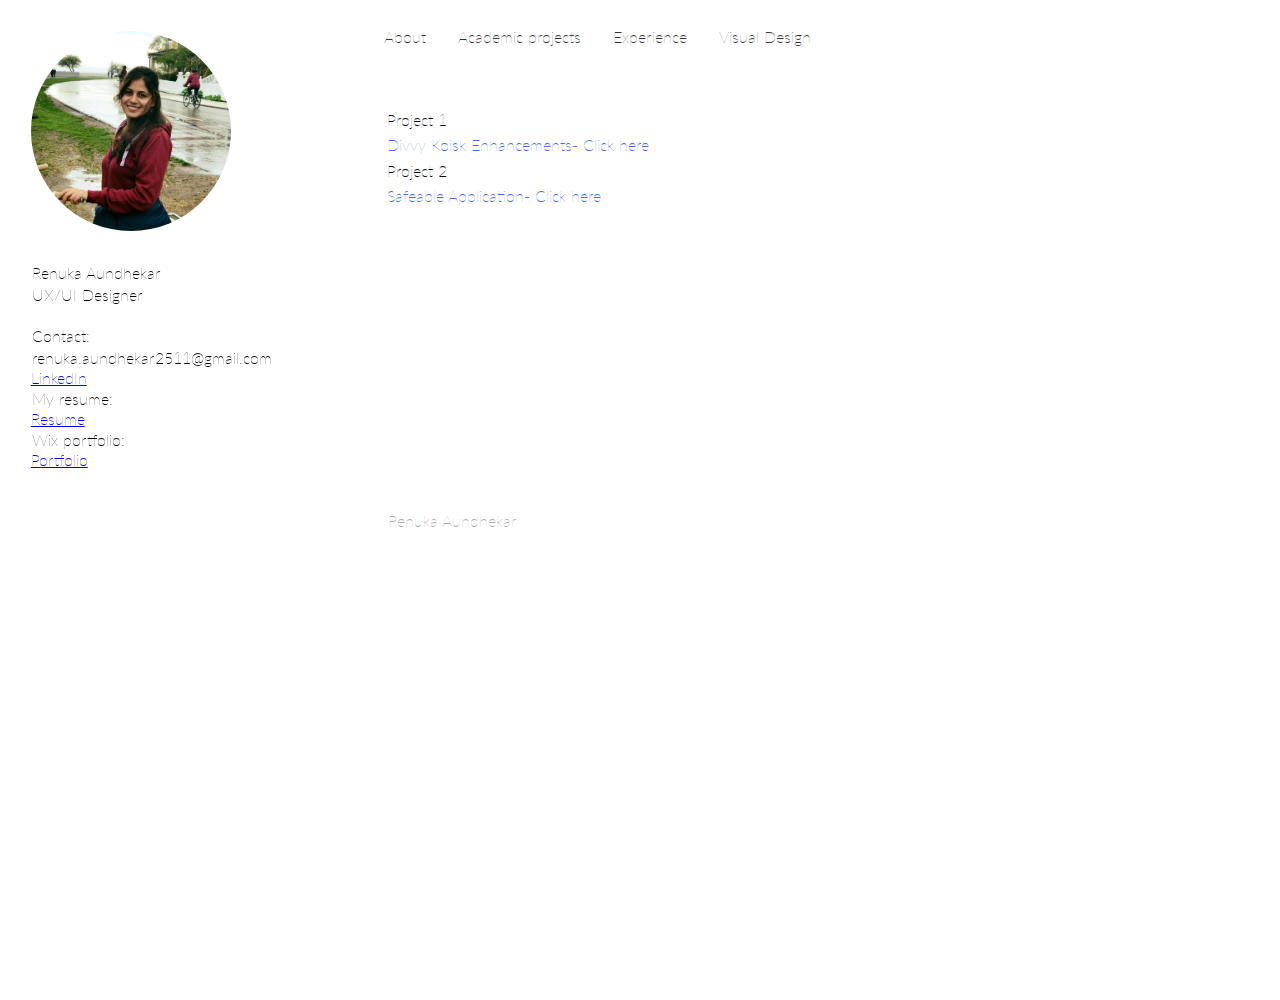
<file: HTML/academicprojects.html>
<!doctype html>
<html>
<head>
<meta charset="UTF-8">
<title>academicprojects</title>
<link href="../CSS/about.css" rel="stylesheet" type="text/css">
<link href="https://fonts.googleapis.com/css?family=Lato:400" rel="stylesheet">

<!--<link rel="stylesheet" href="https://maxcdn.bootstrapcdn.com/bootstrap/4.0.0/css/bootstrap.min.css" integrity="sha384-Gn5384xqQ1aoWXA+058RXPxPg6fy4IWvTNh0E263XmFcJlSAwiGgFAW/dAiS6JXm" crossorigin="anonymous">-->
</head>

<body>
	
	<div id="container">
	
	<!--LHS sidebar-->
	
	<aside>
		<div id="mypic">
			<a href="../index.html">
				<img src="../Images/renu.jpg" id="logo" width="200" height="200" alt="logo"/>
			</a>
		</div>
		
		<div id="info">
			<p>Renuka Aundhekar</p>
			<p>UX/UI Designer</p>
			<br/>
			<p>Contact:</p>
			<p>renuka.aundhekar2511@gmail.com</p>
			<a target="_blank" href="https://www.linkedin.com/in/renuka-aundhekar/">LinkedIn</a>
			
			<p>My resume:</p>
			<a href="../Images/Resume_RenukaAundhekar_v1.3.pdf" target="_blank">Resume</a>

			<p>Wix portfolio:</p>
			<a href="https://renukaaundhekar251.wixsite.com/portfolio" target="_blank">Portfolio</a>
		</div>
		
	</aside>

	
	<!--RHS about content-->
	
<div id="about">
	
	<header>
		
		<nav>
			<ul>
				<li><a href="../index.html">About</a></li>
				<li><a href="../HTML/academicprojects.html">Academic projects</a></li>
				<li><a href="../HTML/experience.html">Experience</a></li>
				<li><a href="../HTML/design.html">Visual Design</a></li>
				<!--<li><a href="HTML/handcrafts.html">Handcrafts</a></li>-->
			</ul>
		</nav>
		
	</header>
		
<!--Projects section-->
		
		
	<main>
		<p>Project 1</p>
		<p><a href="divvy.html">Divvy Koisk Enhancements- Click here</a></p>
		<p>Project 2</p>
		<p><a href="safeable.html">Safeable Application- Click here</a></p>
			
		
	</main>		
		
		
		
<!--Footer section - social links-->
	
	<!--<footer>
		
		<div id="bottom">
		
			<div id="social1">
				<ul>
					<li><a href="#">LinkedIn</a></li>
					<li><a href="#">Behance</a></li>
					<li><a href="#">Dribble</a></li>
					<li><a href="#">Coroflot</a></li>
				</ul>
			</div>

			<div id="social2">
				<ul>
					<li><a href="#">Github</a></li>
					<li><a href="#">Codepen</a></li>
					<li><a href="#">Pinterest</a></li>
					<li><a href="#">Blog</a></li>
				</ul>
			</div>

			<div id="social3">
				<ul>
					<li><a href="#">Facebook</a></li>
					<li><a href="#">Instagram</a></li>
					<li><a href="#">Twitter</a></li>
					<li><a href="#">Index</a></li>
				</ul>
			</div>

			<div style="clear:both;"></div>
			
		</div>-->
		
		<div id="rights">
			<p>Renuka Aundhekar</p>
		</div>
		
		
	</footer>
		
	</div>
	
	<div style="clear:both;"></div>
<!--end of about page-->	
</div>
	
</body>
</html>
</file>
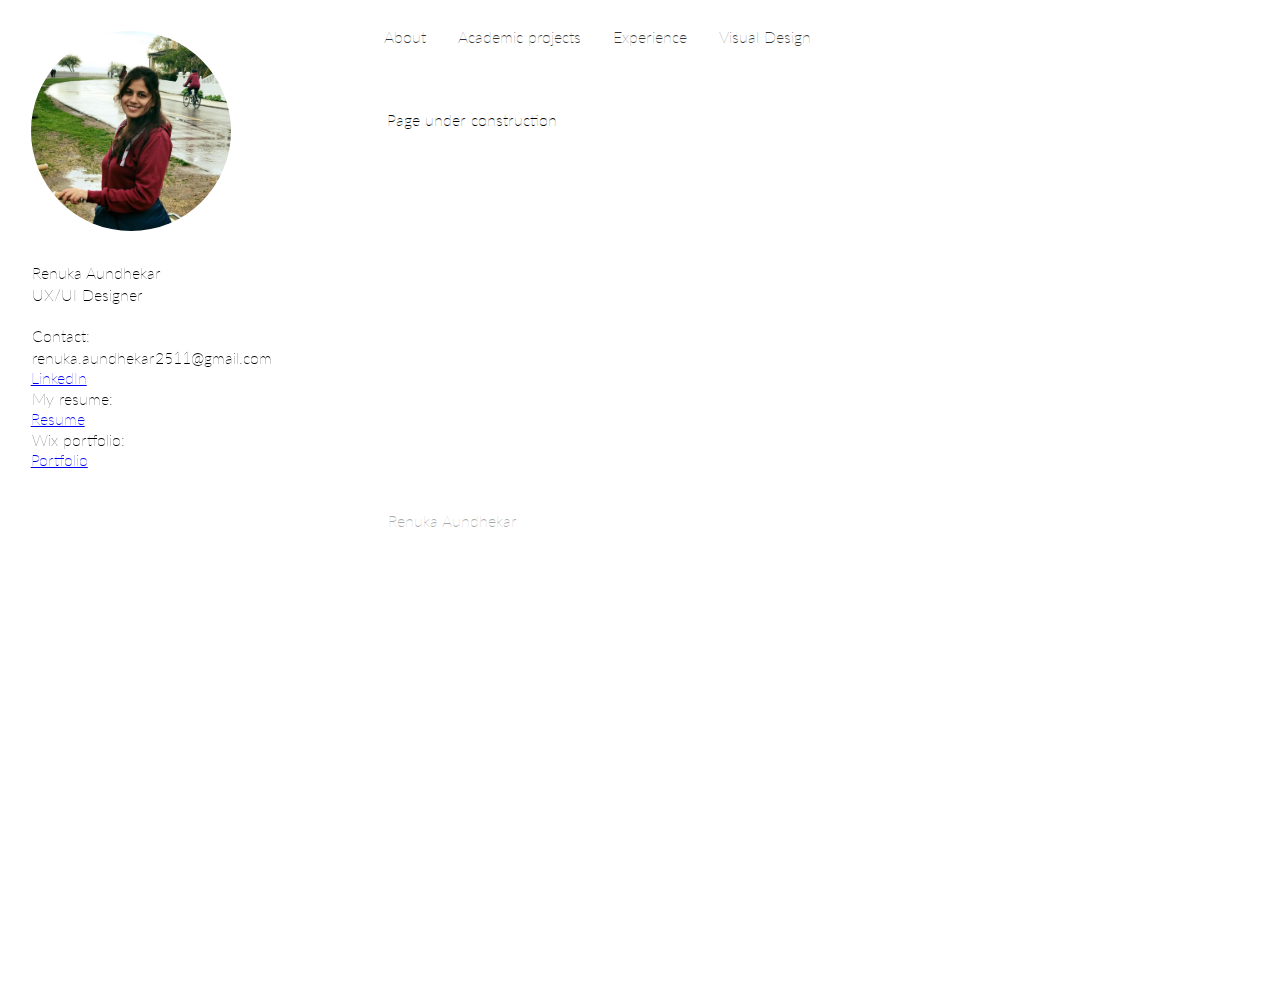
<file: HTML/design.html>
<!doctype html>
<html>
<head>
<meta charset="UTF-8">
<title>Visual Design</title>

<link href="../CSS/about.css" rel="stylesheet" type="text/css">
<link href="https://fonts.googleapis.com/css?family=Lato:400" rel="stylesheet">

</head>

<body>
	
	<div id="container">
	
	<!--LHS sidebar-->
	
	<aside>
		<div id="mypic">
			<a href="../index.html">
				<img src="../Images/renu.jpg" id="logo" width="200" height="200" alt="logo"/>
			</a>
		</div>
		
		<div id="info">
			<p>Renuka Aundhekar</p>
			<p>UX/UI Designer</p>
			<br/>
			<p>Contact:</p>
			<p>renuka.aundhekar2511@gmail.com</p>
			<a target="_blank" href="https://www.linkedin.com/in/renuka-aundhekar/">LinkedIn</a>
			
			<p>My resume:</p>
			<a href="../Images/Resume_RenukaAundhekar_v1.3.pdf" target="_blank">Resume</a>

			<p>Wix portfolio:</p>
			<a href="https://renukaaundhekar251.wixsite.com/portfolio" target="_blank">Portfolio</a>
		</div>
		
	</aside>
	
	<!--RHS about content-->
	
	<div id="about">
	
	<header>
		
		<nav>
			<ul>
				<li><a href="../index.html">About</a></li>
				<li><a href="../HTML/academicprojects.html">Academic projects</a></li>
				<li><a href="../HTML/experience.html">Experience</a></li>
				<li><a href="../HTML/design.html">Visual Design</a></li>
				<!--<li><a href="HTML/handcrafts.html">Handcrafts</a></li>-->
			</ul>
		</nav>
		
	</header>
		
<!--Projects section-->
		
		
	<main>
		
		<p>Page under construction</p>
		
	</main>		
		
		
		
<!--Footer section - social links-->
	<footer>
		
		<!--<!--<div id="bottom">
		
			<div id="social1">
				<ul>
					<li><a href="#">LinkedIn</a></li>
					<li><a href="#">Behance</a></li>
					<li><a href="#">Dribble</a></li>
					<li><a href="#">Coroflot</a></li>
				</ul>
			</div>

			<div id="social2">
				<ul>
					<li><a href="#">Github</a></li>
					<li><a href="#">Codepen</a></li>
					<li><a href="#">Pinterest</a></li>
					<li><a href="#">Blog</a></li>
				</ul>
			</div>

			<div id="social3">
				<ul>
					<li><a href="#">Facebook</a></li>
					<li><a href="#">Instagram</a></li>
					<li><a href="#">Twitter</a></li>
					<li><a href="#">Index</a></li>
				</ul>
			</div>

			<div style="clear:both;"></div>
			
		</div>
		-->
		<div id="rights">
			<p>Renuka Aundhekar</p>
		</div>
		
		
	</footer>
		
	</div>
	
	<div style="clear:both;"></div>
<!--end of about page-->	
</div>
	
	
</body>
</html>
</file>
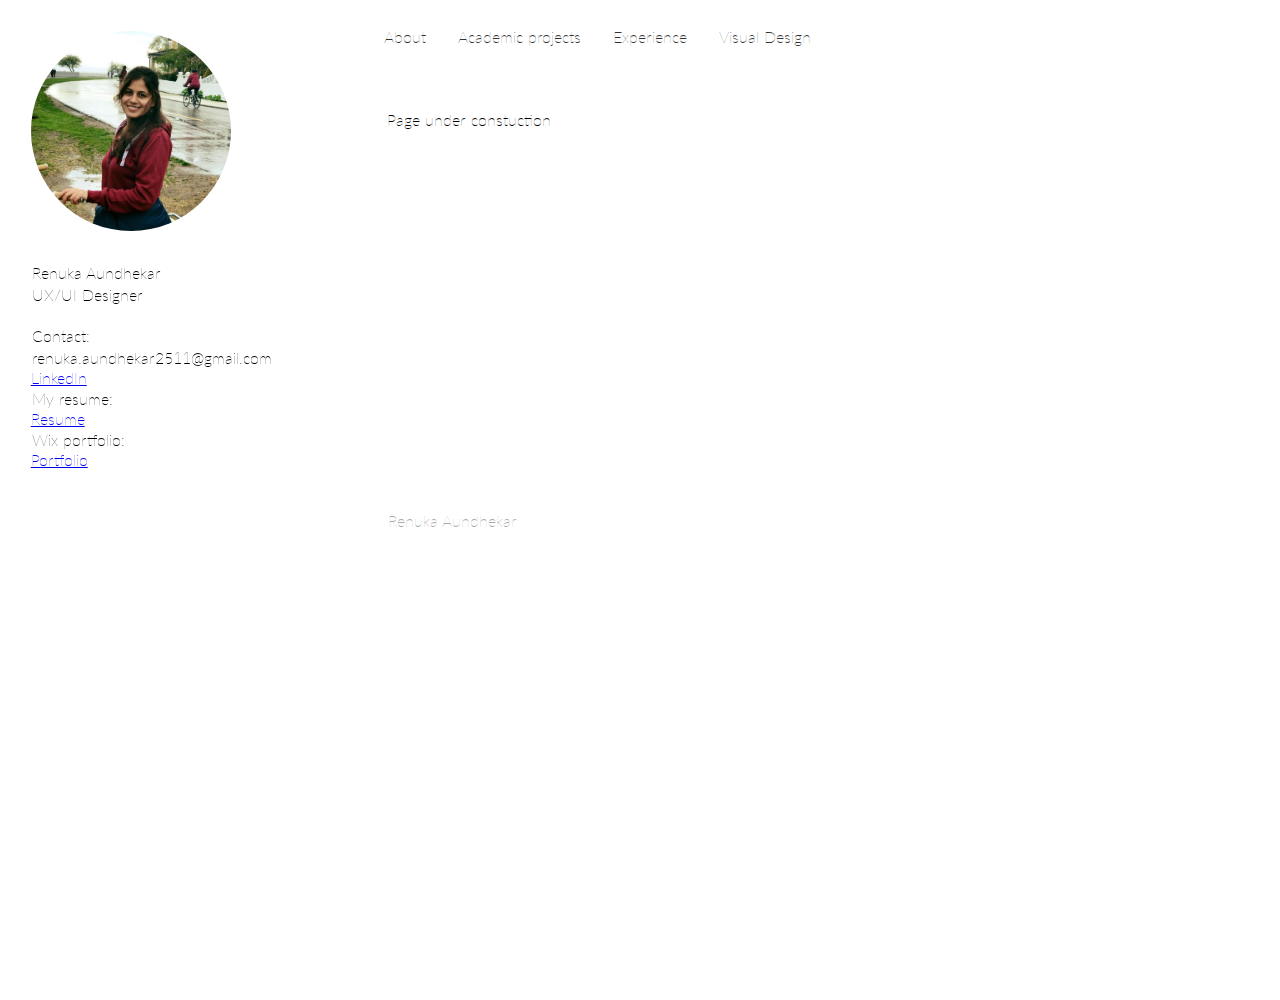
<file: HTML/experience.html>
<!doctype html>
<html>
<head>
<meta charset="UTF-8">
<title>experience</title>
<link href="../CSS/about.css" rel="stylesheet" type="text/css">
<link href="https://fonts.googleapis.com/css?family=Lato:400" rel="stylesheet">
</head>

<body>
	
	<div id="container">
	
	<!--LHS sidebar-->
	
	<aside>
		<div id="mypic">
			<a href="../index.html">
				<img src="../Images/renu.jpg" id="logo" width="200" height="200" alt="logo"/>
			</a>
		</div>
		
		<div id="info">
			<p>Renuka Aundhekar</p>
			<p>UX/UI Designer</p>
			<br/>
			<p>Contact:</p>
			<p>renuka.aundhekar2511@gmail.com</p>
			<a target="_blank" href="https://www.linkedin.com/in/renuka-aundhekar/">LinkedIn</a>
			
			<p>My resume:</p>
			<a href="../Images/Resume_RenukaAundhekar_v1.3.pdf" target="_blank">Resume</a>

			<p>Wix portfolio:</p>
			<a href="https://renukaaundhekar251.wixsite.com/portfolio" target="_blank">Portfolio</a>
		</div>
		
	</aside>
	
	<!--RHS about content-->
	
	<div id="about">
	
	<header>
		
		<nav>
			<ul>
				<li><a href="../index.html">About</a>
				<li><a href="../HTML/academicprojects.html">Academic projects</a></li>
				<li><a href="../HTML/experience.html">Experience</a></li>
				<li><a href="../HTML/design.html">Visual Design</a></li>
				<!--<li><a href="HTML/handcrafts.html">Handcrafts</a></li>-->
			</ul>
		</nav>
		
	</header>
		
<!--Projects section-->
		
		
	<main>
		
		
		<p>Page under constuction</p>
		
	</main>		
		
		
		
<!--Footer section - social links-->
	<footer>
		
		<!--<div id="bottom">
		
			<div id="social1">
				<ul>
					<li><a href="#">LinkedIn</a></li>
					<li><a href="#">Behance</a></li>
					<li><a href="#">Dribble</a></li>
					<li><a href="#">Coroflot</a></li>
				</ul>
			</div>

			<div id="social2">
				<ul>
					<li><a href="#">Github</a></li>
					<li><a href="#">Codepen</a></li>
					<li><a href="#">Pinterest</a></li>
					<li><a href="#">Blog</a></li>
				</ul>
			</div>

			<div id="social3">
				<ul>
					<li><a href="#">Facebook</a></li>
					<li><a href="#">Instagram</a></li>
					<li><a href="#">Twitter</a></li>
					<li><a href="#">Index</a></li>
				</ul>
			</div>

			<div style="clear:both;"></div>
			
		</div>-->
		
		<div id="rights">
			<p>Renuka Aundhekar</p>
		</div>
		
		
	</footer>
		
	</div>
	
	<div style="clear:both;"></div>
<!--end of about page-->	
</div>
	
	
</body>
</html>
</file>
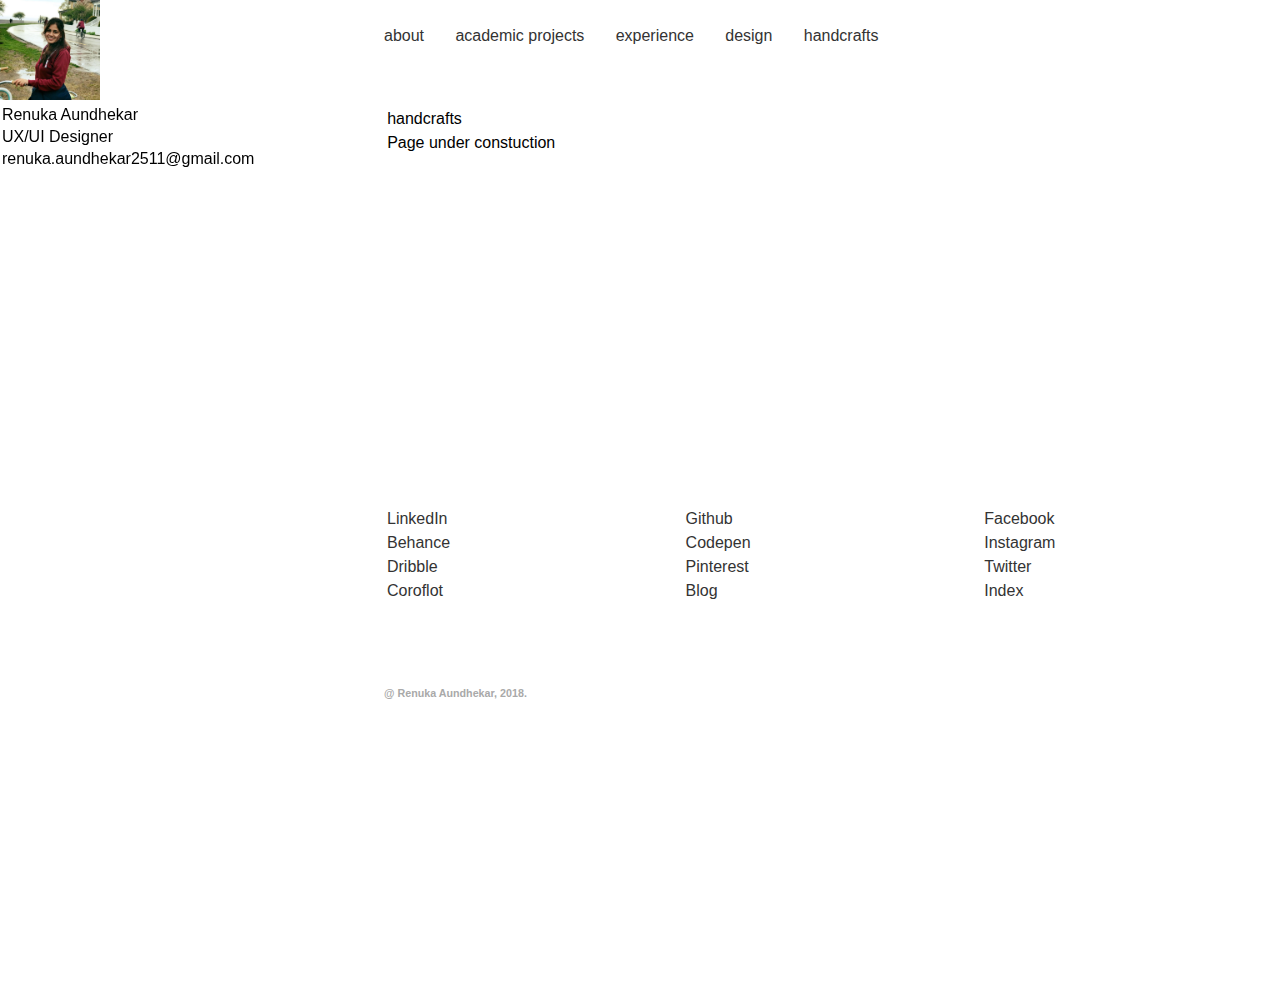
<file: HTML/handcrafts.html>
<!doctype html>
<html>
<head>
<meta charset="UTF-8">
<title>handcrafts</title>
<link href="../CSS/about.css" rel="stylesheet" type="text/css">
</head>

<body>
	
	<div id="container">
	
	<!--LHS sidebar-->
	
	<aside>
		
		<img src="../Images/renu.jpg" width="100" height="100" alt=""/> 
		<p>Renuka Aundhekar</p>
		<p>UX/UI Designer</p>
		<p>renuka.aundhekar2511@gmail.com</p>
		
	</aside>
	
	<!--RHS about content-->
	
	<div id="about">
	
	<header>
		
		<nav>
			<ul>
				<li><a href="../index.html">about</a></li>
				<li><a href="../HTML/academicprojects.html">academic projects</a></li>
				<li><a href="../HTML/experience.html">experience</a></li>
				<li><a href="../HTML/design.html">design</a></li>
				<li><a href="../HTML/handcrafts.html">handcrafts</a></li>
			</ul>
		</nav>
		
	</header>
		
<!--Projects section-->
		
		
<main>
		
		<p>handcrafts</p>
		<p>Page under constuction</p>
		
	</main>				
		
		
		
<!--Footer section - social links-->
	<footer>
		
		<div id="bottom">
		
			<div id="social1">
				<ul>
					<li><a href="#">LinkedIn</a></li>
					<li><a href="#">Behance</a></li>
					<li><a href="#">Dribble</a></li>
					<li><a href="#">Coroflot</a></li>
				</ul>
			</div>

			<div id="social2">
				<ul>
					<li><a href="#">Github</a></li>
					<li><a href="#">Codepen</a></li>
					<li><a href="#">Pinterest</a></li>
					<li><a href="#">Blog</a></li>
				</ul>
			</div>

			<div id="social3">
				<ul>
					<li><a href="#">Facebook</a></li>
					<li><a href="#">Instagram</a></li>
					<li><a href="#">Twitter</a></li>
					<li><a href="#">Index</a></li>
				</ul>
			</div>

			<div style="clear:both;"></div>
			
		</div>
		
		<div id="rights">
			<h6>@ Renuka Aundhekar, 2018.</h6>
		</div>
		
		
	</footer>
		
	</div>
	
	<div style="clear:both;"></div>
<!--end of about page-->	
</div>
	
	
</body>
</html>
</file>
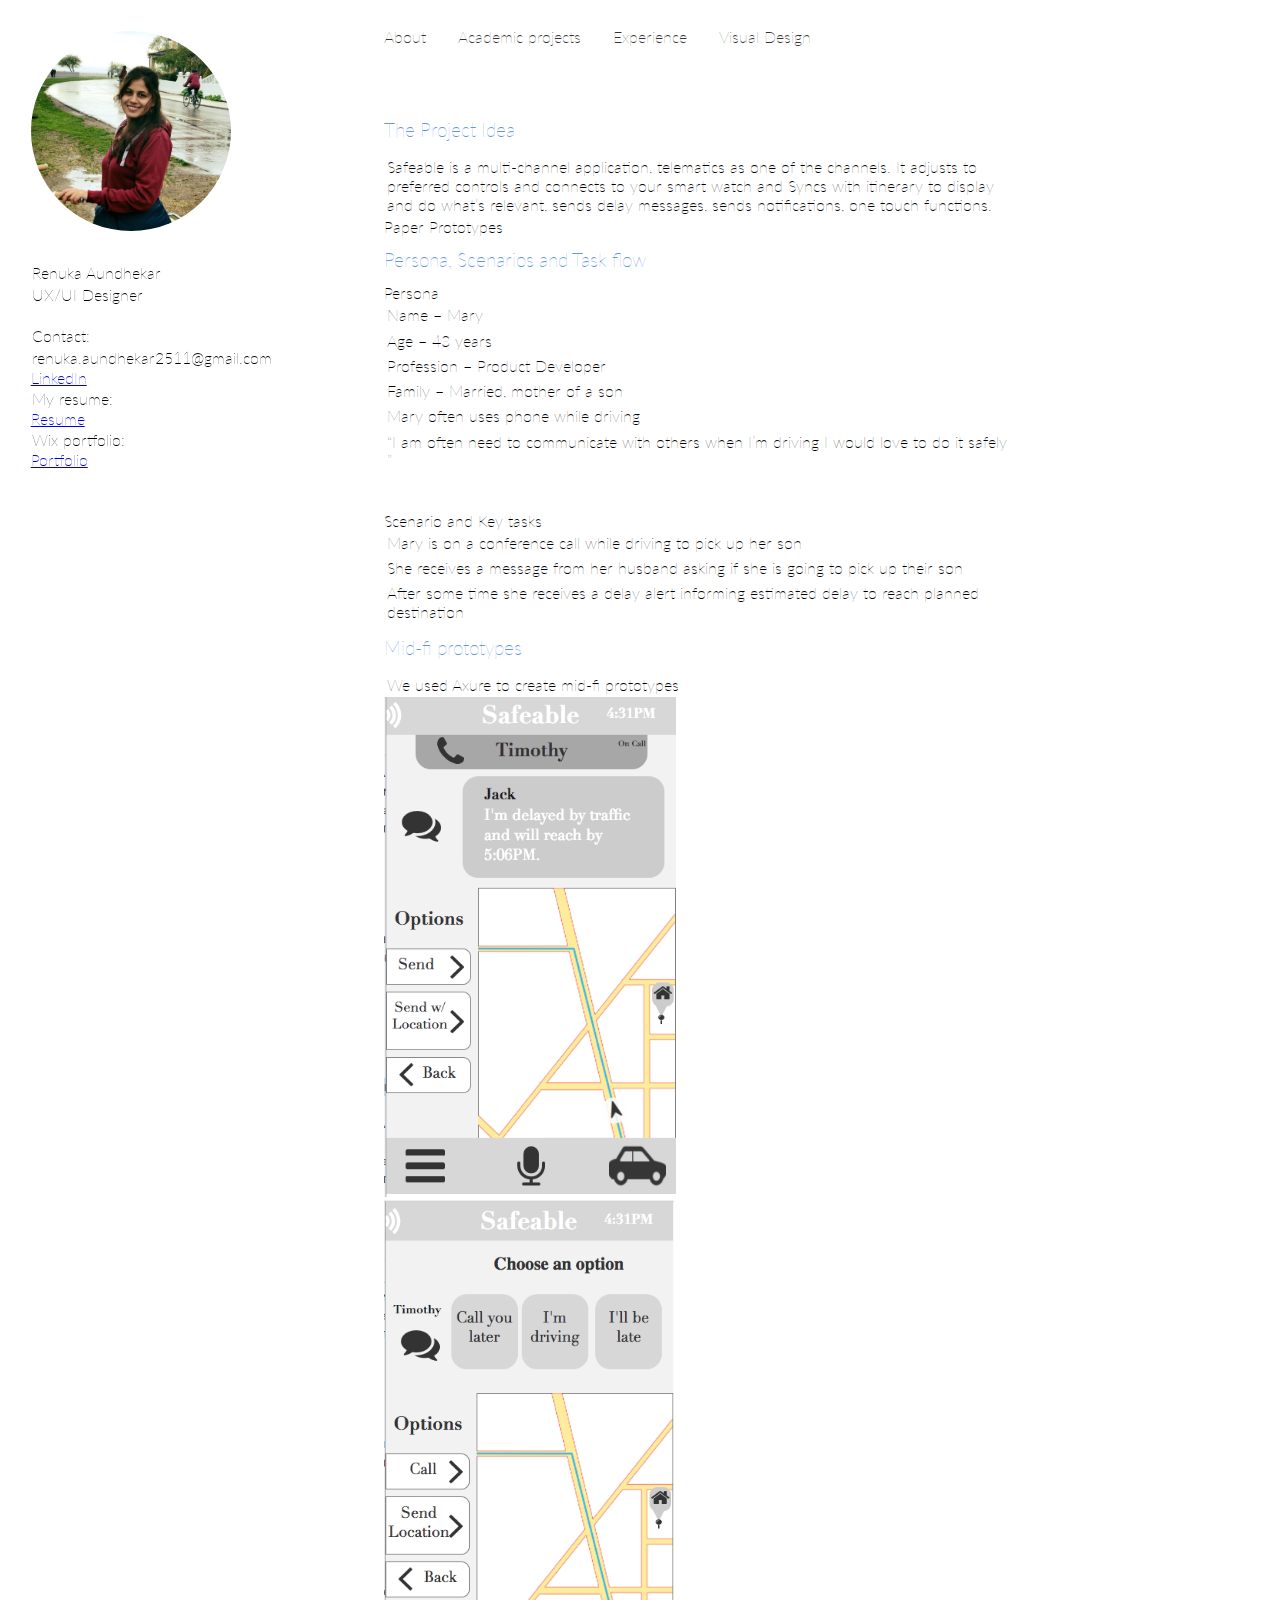
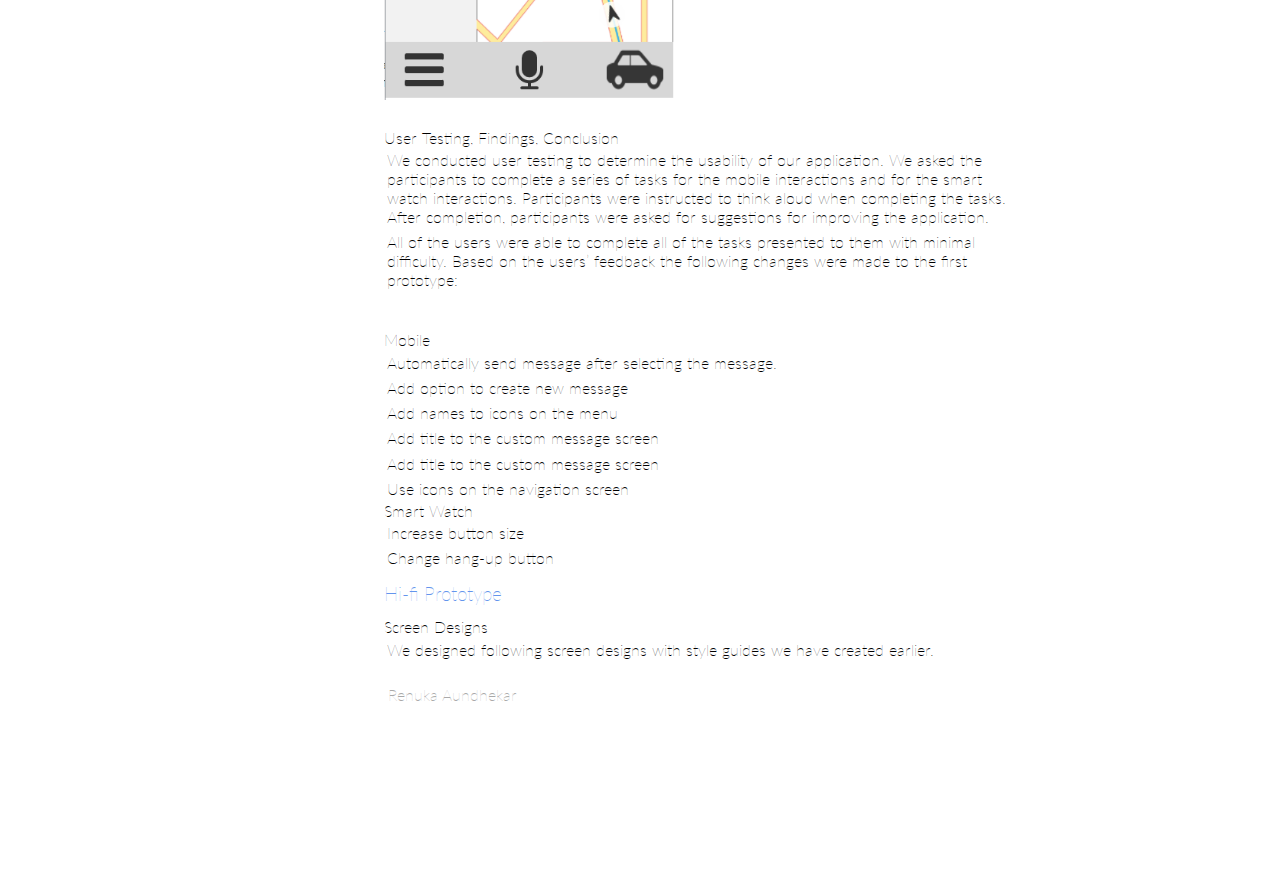
<file: HTML/safeable.html>
<!doctype html>
<html>
<head>
<meta charset="UTF-8">
<title>Safeable</title>

<link href="../CSS/safeable.css" rel="stylesheet" type="text/css">
<link href="https://fonts.googleapis.com/css?family=Lato:400" rel="stylesheet">
</head>

<body>
	<div id="container">
		
	<!--LHS sidebar-->
	
	<aside>
		<div id="mypic">
			<a href="../index.html">
				<img src="../Images/renu.jpg" id="logo" width="200" height="200" alt="logo"/>
			</a>
		</div>
		
		<div id="info">
			<p>Renuka Aundhekar</p>
			<p>UX/UI Designer</p>
			<br/>
			<p>Contact:</p>
			<p>renuka.aundhekar2511@gmail.com</p>
			<a target="_blank" href="https://www.linkedin.com/in/renuka-aundhekar/">LinkedIn</a>
			
			<p>My resume:</p>
			<a href="../Images/Resume_RenukaAundhekar_v1.3.pdf" target="_blank">Resume</a>

			<p>Wix portfolio:</p>
			<a href="https://renukaaundhekar251.wixsite.com/portfolio" target="_blank">Portfolio</a>
		</div>
		
	</aside>
	<!--RHS about content-->
	
	<div id="about">
		
		<header>
		
		<nav>
			<ul>
				<li><a href="../index.html">About</a></li>
				<li><a href="../HTML/academicprojects.html">Academic projects</a></li>
				<li><a href="../HTML/experience.html">Experience</a></li>
				<li><a href="../HTML/design.html">Visual Design</a></li>
				<!--<li><a href="HTML/handcrafts.html">Handcrafts</a></li>-->
			</ul>
		</nav>
		
	</header>
		
	<main>
	
	
		<h3>The Project Idea</h3>
			
				<p>Safeable is a multi-channel application, telematics as one of the channels. It adjusts to preferred controls and connects to your smart watch and Syncs with itinerary to display and do what’s relevant, sends delay messages, sends notifications, one touch functions.
				</p>
				<h4>Paper Prototypes</h4>
				<!--<img src=""/>-->
		
		
				<h3>Persona, Scenarios and Task flow</h3>
				<h4>Persona</h4>
				<p>Name  – Mary</p> 
				<p>Age – 43 years</p>
				<p>Profession – Product Developer</p>
				<p>Family – Married,  mother of a son</p>
				<p>Mary often uses phone while driving</p>
				<p>“I am often need to communicate with others when I’m driving I would love to do it safely ”</p>
				<br><br/>
				<h4>Scenario and Key tasks</h4>
				<p>Mary is on a conference call while driving to pick up her son</p>
				<p>She receives a message from her husband asking if she is going to pick up their son</p>
				<p>After some time she receives a delay alert informing estimated delay to reach planned destination</p>

			<h3>Mid-fi prototypes</h3>
			<p>We  used Axure to create mid-fi prototypes</p>
		
			<div id="midfi">
				<div id="midfi1"><img src="../Images/Screen Shot 2017-11-07 at 6.54.40 PM.png" height="500px" alt="screen1"/></div>
				<div id="midfi2"><img src="../Images/Screen Shot 2017-11-07 at 6.55.11 PM.png" height="500px" alt="screen2"/></div>
			</div>
		
			<h3></h3>
		
			<h4>User Testing, Findings, Conclusion</h4>
			<p>We conducted user testing to determine the usability of our application. We asked the participants to complete a series of tasks for the mobile interactions and for the smart watch interactions. Participants were instructed to think aloud when completing the tasks. After completion, participants were asked for suggestions for improving the application.</p>
			<p>All of the users were able to complete all of the tasks presented to them with minimal difficulty. Based on the users’ feedback the following changes were made to the first prototype:</p>
			<br><br/>
			<h4>Mobile</h4>
			<p>Automatically send message after selecting the message.</p>
			<p>Add option to create new message</p>
			<p>Add names to icons on the menu</p>
			<p>Add title to the custom message screen</p>
			<p>Add title to the custom message screen</p>
			<p>Use icons on the navigation screen</p>
			<h4>Smart Watch</h4>
			<p>Increase button size</p>
			<p>Change hang-up button</p>

			<h3>Hi-fi Prototype</h3>
			<h4>Screen Designs</h4>
			<p>We designed following screen designs with style guides we have created earlier.</p>
			<!--<p>Here is the link for Hi-fi prototypes:<a href="projects.invisionapp.com/share/NJEDJ33CA#/screens"></a></p>-->
			<br>
		
		</main>
		
		
	<!--Footer section - social links-->
	<footer>
		
		<!--<div id="bottom">
		
			<div id="social1">
				<ul>
					<li><a href="#">LinkedIn</a></li>
					<li><a href="#">Behance</a></li>
					<li><a href="#">Dribble</a></li>
					<li><a href="#">Coroflot</a></li>
				</ul>
			</div>

			<div id="social2">
				<ul>
					<li><a href="#">Github</a></li>
					<li><a href="#">Codepen</a></li>
					<li><a href="#">Pinterest</a></li>
					<li><a href="#">Blog</a></li>
				</ul>
			</div>

			<div id="social3">
				<ul>
					<li><a href="#">Facebook</a></li>
					<li><a href="#">Instagram</a></li>
					<li><a href="#">Twitter</a></li>
					<li><a href="#">Index</a></li>
				</ul>
			</div>

			<div style="clear:both;"></div>
			
		</div>-->
		
		<div id="rights">
			<p>Renuka Aundhekar</p>
		</div>
		
		
	</footer>
		
	</div>
	
	<div style="clear:both;"></div>
<!--end of about page-->	
		
	</div>
	
</body>
</html>
</file>
<file: CSS/about.css>
@charset "UTF-8";
/* main pages CSS */

*
{
	margin: 0;
	padding:0;
}

body
{
	width:100%;
	height:auto;
	font-family: 'Lato', sans-serif;
	font-weight:lighter;
}

#container
{
	width:100%;
	height: auto;
	/*background-color: antiquewhite;*/
}

/*sidebar LHS*/

aside
{
	width:30%;
	height:900px;
	float:left;
	position: fixed;
}

/*aside p

{
	padding: 1% 0 0.5% 5%;
}
*/
#mypic
{
	width:200px;
	height:200px;
	/*background-color: red;*/
	margin:8% 0 8% 8%;
}

#logo
{
	
	border-radius: 50%;
	
}

#info
{
	width:300px;
	height:200px;
	/*background-color: red;*/
	margin:8% 0 8% 8%;
}

h3
{
	font-weight: lighter;
	padding:2% 0 2% 0;
	color:cornflowerblue;
}

h4
{
	font-weight: lighter;
}


/*RHS  about content*/

#banner
{
	Height:250px;
	width:70%;
	background-color:#F8F8F8;
}

#about
{
	width:70%;
	height:1000px;
	/*background-color: bisque;*/
	float:right;
}

/*navigation*/

header
{
	width:100%;
	height:80px;
	padding-top: 3%;
	/*background-color: blanchedalmond;*/
}

nav
{
	width:100%;
	height:70px;
}

nav ul
{
	list-style-type: none;
}

nav ul li
{
	display:inline;
	padding:3% 3% 0 0;
}

nav ul li a
{
	text-decoration: none;
	color:#333;
	
}

nav ul li a:hover
{
	color: cornflowerblue;
	border-bottom: solid 2px cornflowerblue;
}

nav ul li a:active
{
	color: cornflowerblue;
	border-bottom: solid 2px cornflowerblue;
}

/*about me info*/

main
{
	width:70%;
	height:400px;
	
}

main p a
{
	text-decoration: none;
	color: royalblue;
}

main p a:hover
{
	color:aquamarine;
}

p
{
	padding: 0.5%;
}


/*skills*/

section
{
	width:70%;
	height:200px;
	
}

#skills1
{
	width:33.33%;
	height:200px
	/*background-color: yellow;*/
	text-align: left;
	float:left;
}

#skills2
{
	width:33.33%;
	height:200px;
	/*background-color: yellow;*/
	text-align: left;
	float:left;
}

#skills3
{
	width:33.33%;
	height:200px;
	/*background-color: yellow;*/
	text-align: left;
	float:left;
}

section ul
{
	list-style-type: none;
}

section ul li
{
	padding: 1%;
}


/*footer - social media links*/

footer
{
	width:100%;
	height:200px;
}

#bottom
{
	width:100%;
	height:180px;
	/*background-color: blueviolet;*/
}

#social1
{
	width:33.33%;
	height:180px;
	/*background-color: yellowgreen;*/
	text-align: left;
	float:left;
}

#social2
{
	width:33.33%;
	height:180px;
	/*background-color: yellow;*/
	text-align: left;
	float:left;
}

#social3
{
	width:33.33%;
	height:180px;
	/*background-color: wheat;*/
	text-align: left;
	float:left;
}

footer ul li
{
	
	color:#333;
	padding:1% 0 1% 1%;
	list-style-type: none;
}

footer ul li a
{
	text-decoration: none;
	color:#333;
	
	
}

footer ul li a:hover
{
	color:turquoise;
}

#rights
{
	width:100%;
	height:20px;
	/*background-color: turquoise;*/
	color:darkgray;
}
</file>
<file: CSS/safeable.css>
@charset "UTF-8";
/* main pages CSS */

*
{
	margin: 0;
	padding:0;
}

body
{
	width:100%;
	height:auto;
	font-family: 'Lato', sans-serif;
	font-weight:lighter;
}

#container
{
	width:100%;
	height: auto;
	/*background-color: antiquewhite;*/
}

/*sidebar LHS*/

aside
{
	width:30%;
	height:900px;
	float:left;
	position: fixed;
}

/*aside p

{
	padding: 1% 0 0.5% 5%;
}
*/
#mypic
{
	width:200px;
	height:200px;
	/*background-color: red;*/
	margin:8% 0 8% 8%;
}

#logo
{
	
	border-radius: 50%;
	
}

#info
{
	width:300px;
	height:200px;
	/*background-color: red;*/
	margin:8% 0 8% 8%;
}

h3
{
	font-weight: lighter;
	padding:2% 0 2% 0;
	color:cornflowerblue;
}

h4
{
	font-weight: lighter;
}


/*RHS  about content*/

#banner
{
	Height:250px;
	width:70%;
	background-color:#F8F8F8;
}

#about
{
	width:70%;
	height:1000px;
	/*background-color: bisque;*/
	float:right;
}

/*navigation*/

header
{
	width:100%;
	height:80px;
	padding-top: 3%;
	/*background-color: blanchedalmond;*/
}

nav
{
	width:100%;
	height:70px;
}

nav ul
{
	list-style-type: none;
}

nav ul li
{
	display:inline;
	padding:3% 3% 0 0;
}

nav ul li a
{
	text-decoration: none;
	color:#333;
	
}

nav ul li a:hover
{
	color: cornflowerblue;
	border-bottom: solid 2px cornflowerblue;
}

nav ul li a:active
{
	color: cornflowerblue;
	border-bottom: solid 2px cornflowerblue;
}

/*about me info*/

main
{
	width:70%;
	height:auto;
	
}

main p a
{
	text-decoration: none;
	color: royalblue;
}

main p a:hover
{
	color:aquamarine;
}

p
{
	padding: 0.5%;
}


/*skills*/

section
{
	width:70%;
	height:200px;
	
}

#skills1
{
	width:33.33%;
	height:200px
	/*background-color: yellow;*/
	text-align: left;
	float:left;
}

#skills2
{
	width:33.33%;
	height:200px;
	/*background-color: yellow;*/
	text-align: left;
	float:left;
}

#skills3
{
	width:33.33%;
	height:200px;
	/*background-color: yellow;*/
	text-align: left;
	float:left;
}

section ul
{
	list-style-type: none;
}

section ul li
{
	padding: 1%;
}


/*footer - social media links*/

footer
{
	width:100%;
	height:200px;
}

#bottom
{
	width:100%;
	height:180px;
	/*background-color: blueviolet;*/
}

#social1
{
	width:33.33%;
	height:180px;
	/*background-color: yellowgreen;*/
	text-align: left;
	float:left;
}

#social2
{
	width:33.33%;
	height:180px;
	/*background-color: yellow;*/
	text-align: left;
	float:left;
}

#social3
{
	width:33.33%;
	height:180px;
	/*background-color: wheat;*/
	text-align: left;
	float:left;
}

footer ul li
{
	
	color:#333;
	padding:1% 0 1% 1%;
	list-style-type: none;
}

footer ul li a
{
	text-decoration: none;
	color:#333;
	
	
}

footer ul li a:hover
{
	color:turquoise;
}

#rights
{
	width:100%;
	height:20px;
	/*background-color: turquoise;*/
	color:darkgray;
}
</file>
